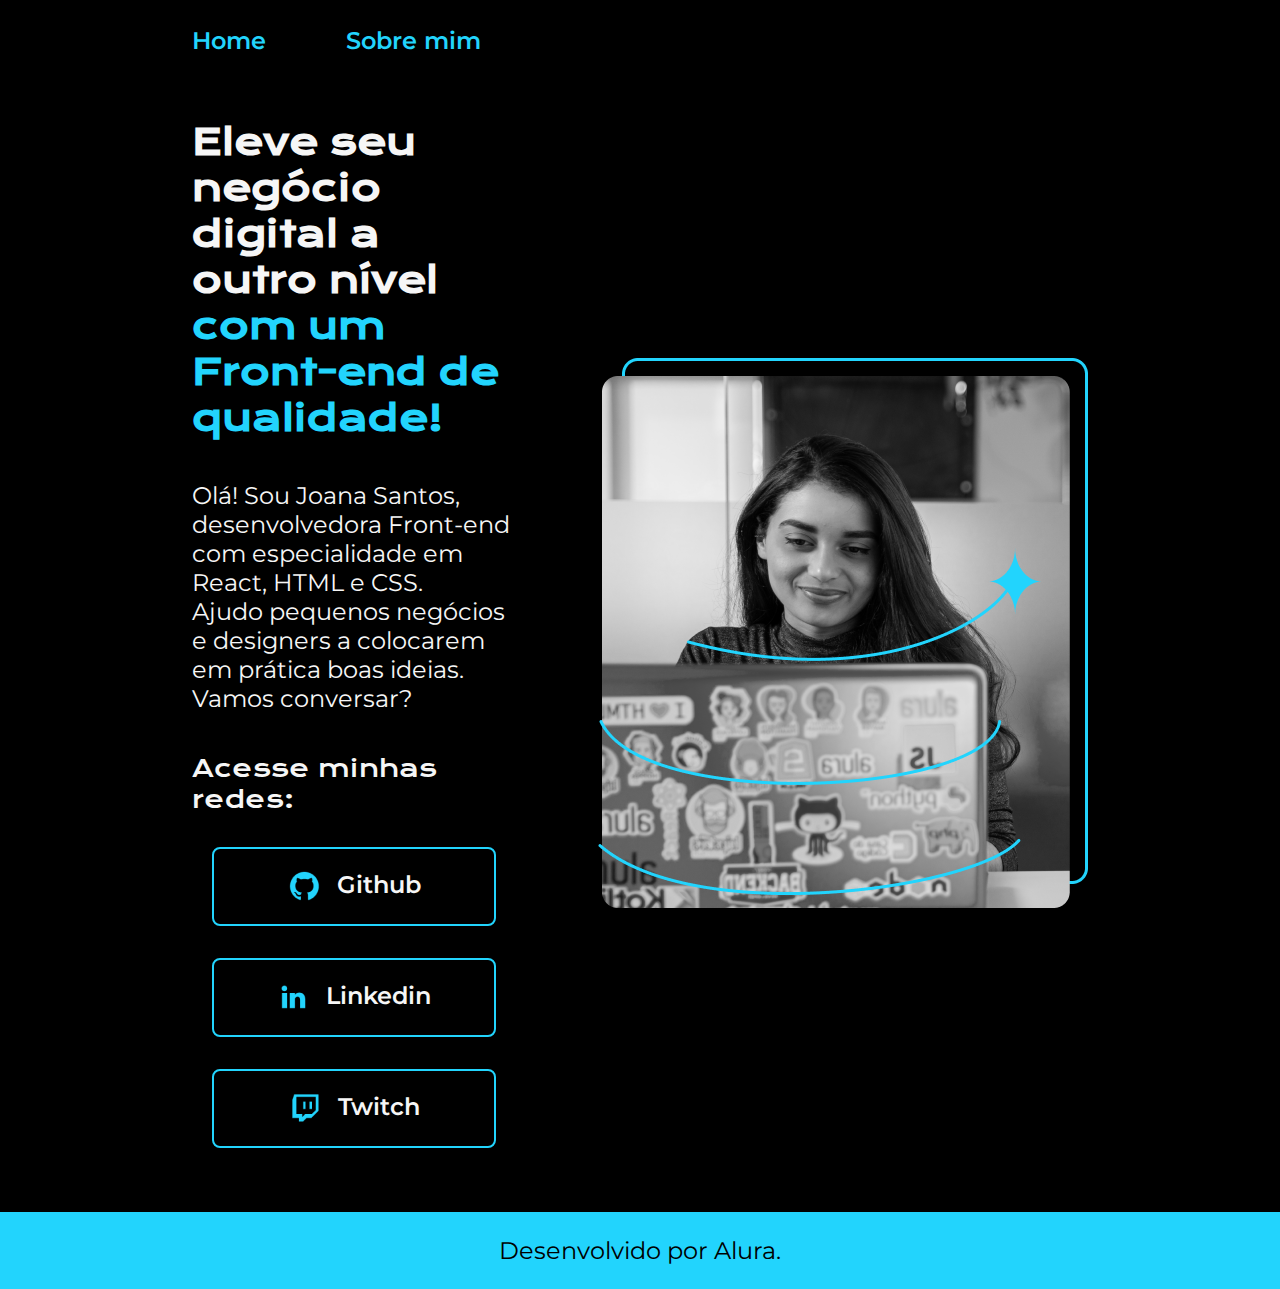
<file: index.html>
<!DOCTYPE html>
<html lang="en">
<head>
  <meta charset="UTF-8">
  <meta http-equiv="X-UA-Compatible" content="IE=edge">
  <meta name="viewport" content="width=device-width, initial-scale=1.0">
  <title>Protifolio</title>
  <link rel="stylesheet" href="./styles/style.css">
</head>
<body>
    <header class="cabecalho">
      <nav class="cabecalho__menu">
        <a class="cabecalho__menu__link" href="index.html">Home</a>
        <a class="cabecalho__menu__link" href="about.html">Sobre mim</a>
      </nav>
    </header>
    <main class="apresentacao">
        <section class="apresentacao__conteudo">
          <h1 class="apresentacao__conteudo__titulo">Eleve seu 
            negócio digital a outro nível <strong class="titulo-destaque">com um Front-end de qualidade!</strong>
          </h1>
          <p class="apresentacao__conteudo__texto">Olá! Sou Joana Santos, desenvolvedora Front-end com especialidade em React, HTML e CSS. <br>Ajudo pequenos negócios e designers 
            a colocarem em prática boas ideias. Vamos conversar?</p>
            <div class="apresentacao__links">
              <h2 class="apresentacao__links__subtitulo">Acesse minhas redes:</h2>
          <a class="apresentacao__links__link" href="https://github.com/rafaballerini">
            <img src="./assets/github.png">
            Github
          </a>
          <a class="apresentacao__links__link" href="https://linkedin.com/in/rafaellaballerini">
            <img src="./assets/linkedin.png">
            Linkedin
          </a>
          <a class="apresentacao__links__link" href="https://twitch.tv/guilimadev">
            <img src="./assets/twitch.png">
            Twitch
          </a>
          </div>
        </section>
        <img src="./assets/imagem.png" alt="Foto da Joana Santos programando">
    </main>
    <footer class="rodape">
      <p>Desenvolvido por Alura.</p>
    </footer>
</body>
</html>
</file>
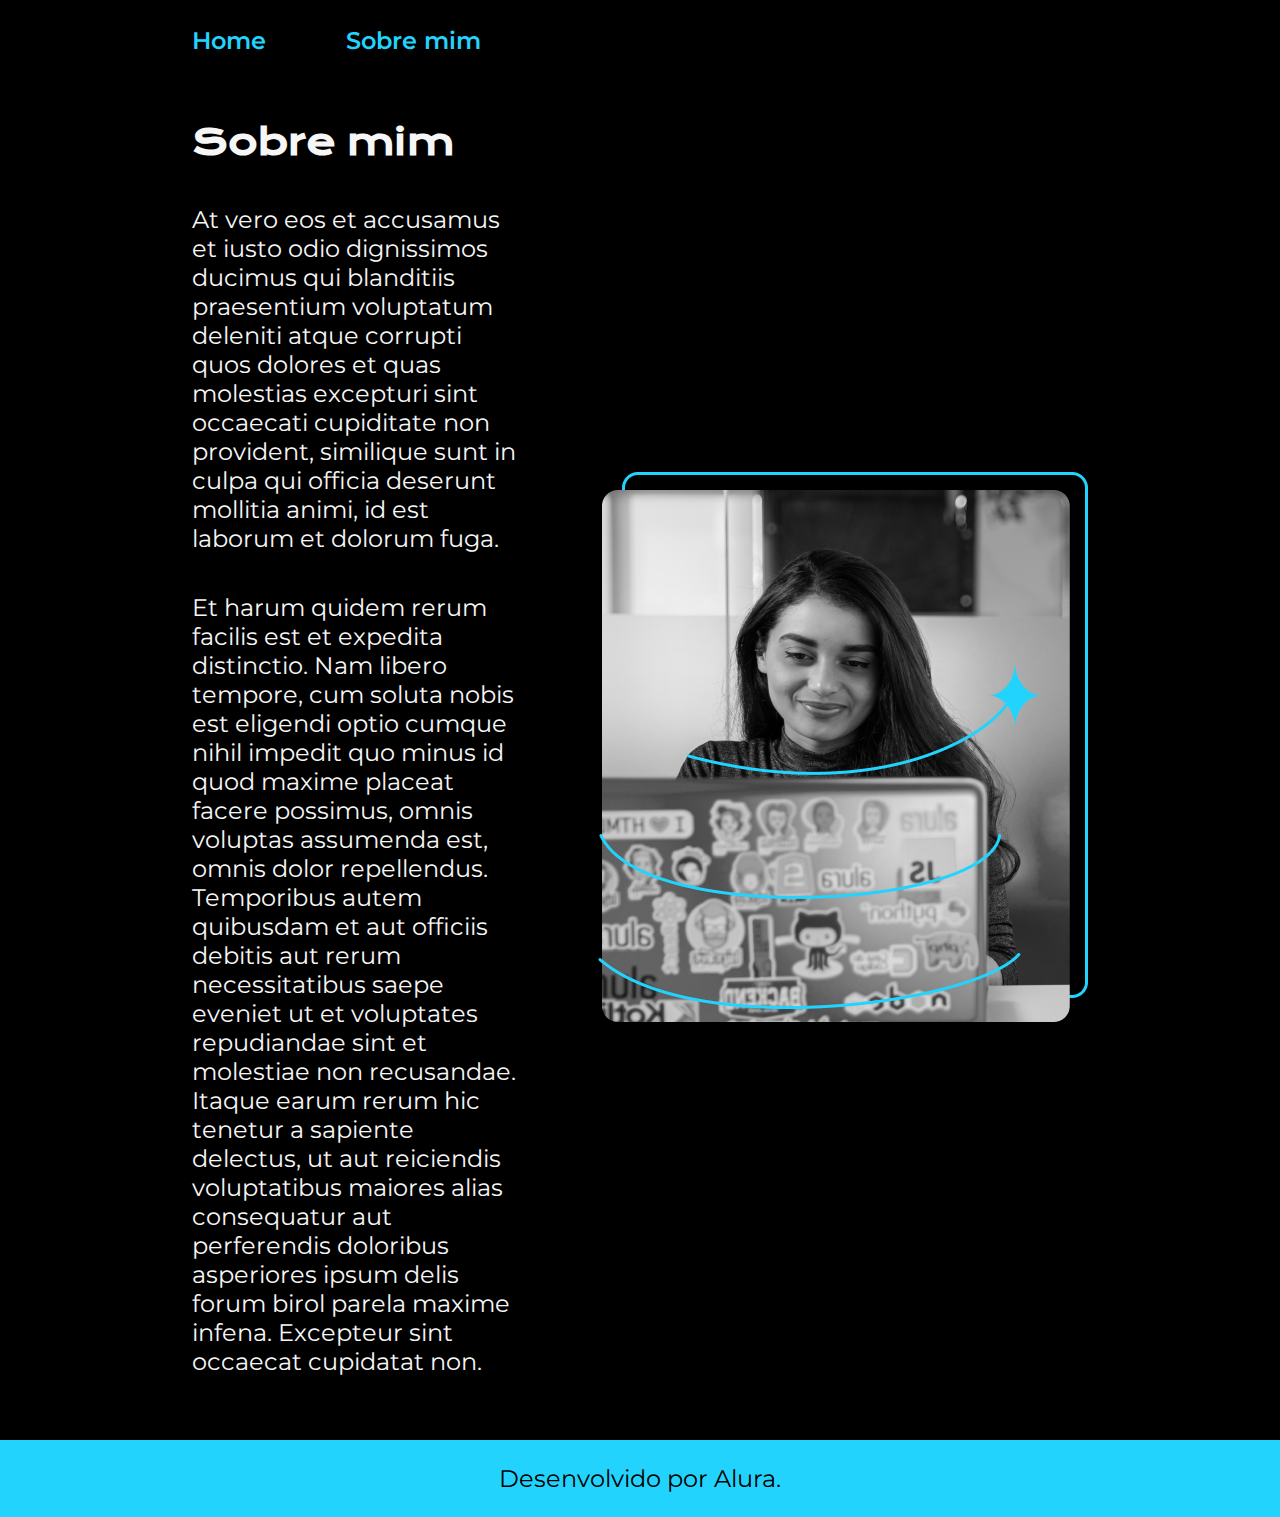
<file: about.html>
<!DOCTYPE html>
<html lang="pt.br">
<head>
    <meta charset="UTF-8">
    <meta http-equiv="X-UA-Compatible" content="IE=edge">
    <meta name="viewport" content="width=device-width, initial-scale=1.0">
    <title>Sobre mim</title>
    <link rel="stylesheet" href="./styles/style.css">
</head>
<body> 
        <header class="cabecalho">
            <nav class="cabecalho__menu">
              <a class="cabecalho__menu__link" href="index.html">Home</a>
              <a class="cabecalho__menu__link" href="about.html">Sobre mim</a>
            </nav>
          </header>
    
    <main class="apresentacao">
<section class="apresentacao__conteudo">
<h1 class="apresentacao__conteudo__titulo">Sobre mim</h1>
<p class="apresentacao__conteudo__texto">
    At vero eos et accusamus et iusto odio dignissimos ducimus qui blanditiis praesentium voluptatum deleniti atque corrupti quos dolores et quas molestias excepturi sint occaecati cupiditate non provident, similique sunt in culpa qui officia deserunt mollitia animi, id est laborum et dolorum fuga.
</p>
<p class="apresentacao__conteudo__texto">Et harum quidem rerum facilis est et expedita distinctio. Nam libero tempore, cum soluta nobis est eligendi optio cumque nihil impedit quo minus id quod maxime placeat facere possimus, omnis voluptas assumenda est, omnis dolor repellendus. Temporibus autem quibusdam et aut officiis debitis aut rerum necessitatibus saepe eveniet ut et voluptates repudiandae sint et molestiae non recusandae. Itaque earum rerum hic tenetur a sapiente delectus, ut aut reiciendis voluptatibus maiores alias consequatur aut perferendis doloribus asperiores ipsum delis forum birol parela maxime infena. Excepteur sint occaecat cupidatat non.</p>
</section>
 <img src="./assets/imagem.png" alt="Foto da Joana Santos programando">
    </main>

    <footer class="rodape">
      <p>Desenvolvido por Alura.</p>
    </footer>
</body>
</html>
</file>
<file: styles/style.css>
@import url('https://fonts.googleapis.com/css2?family=Krona+One&family=Montserrat:wght@400;600&display=swap'); 

:root {
    --cor-primaria:#000000;
    --cor-secundaria:#f6f6f6;
    --cor-terciaria:#22d4fd;
}
*{
    margin: 0;
    padding:0;
}


body{
    box-sizing: border-box;
    background-color: #000000;
    color: #f6f6f6;
}

.cabecalho{
    padding:2% 0% 0% 15%
}

.cabecalho__menu{
    display: flex;
    gap:80px;
}

.cabecalho__menu__link{
    font-family:'montserrat', sans-serif;
    font-size: 1.5rem;
    font-weight:600 ;
    color: #22D4FD;
    text-decoration: none;
    
}

.apresentacao{
    padding: 5% 15%;
    display: flex;
    align-items: center;
    justify-content: space-between;
    gap:82px;
    }

    .apresentacao__conteudo{
        width: 50%;
        display: flex;
        flex-direction: column;
        gap: 40px;
    }

    .apresentacao__conteudo__titulo{
        font-size: 2.25rem;
        font-family: 'Krona One', sans-serif;
    }


    .titulo-destaque{
        color: #22D4FD;
    }

    .apresentacao__conteudo__texto{
        font-size: 1.5rem;
        font-family: 'Montserrat', sans-serif;
    }


    .apresentacao__links {
        display: flex;
        flex-direction: column;
        justify-content: space-between;
        align-items: center;
        gap: 32px;
    }

    .apresentacao__links__subtitulo{
        font-family: 'krona one','sans-serif';
        font-weight: 400;
        font-size: 1.5rem;
    }

    .apresentacao__links__link {
        display: flex;
        justify-content: center;
        gap: 16px;
        border: 2px solid #22d4fd;
        width: 280px;
        text-align: center;
        border-radius: 8px;
        font-size: 1.5rem;
        font-weight: 600;
        padding: 21.5px 0;
        text-decoration: none;
        color: #F6f6f6;
        font-family: 'Montserrat', sans-serif;
    }

    .apresentacao__links__link:hover {
        background-color: #272727;

    }

    .rodape{
        padding: 24px;
        color: #000000;
        background-color: #22D4FD;
        text-align: center;
        font-family: 'montserrat', sans-serif;
        font-size: 1.5rem;
        font-weight: 400px;
        
    }

@media(max-width:1200px){
    .apresentacao{
        flex-direction: column-reverse;
        padding: 5%;
    }

    .apresentacao__conteudo{
        width: auto;
    }
}
</file>
